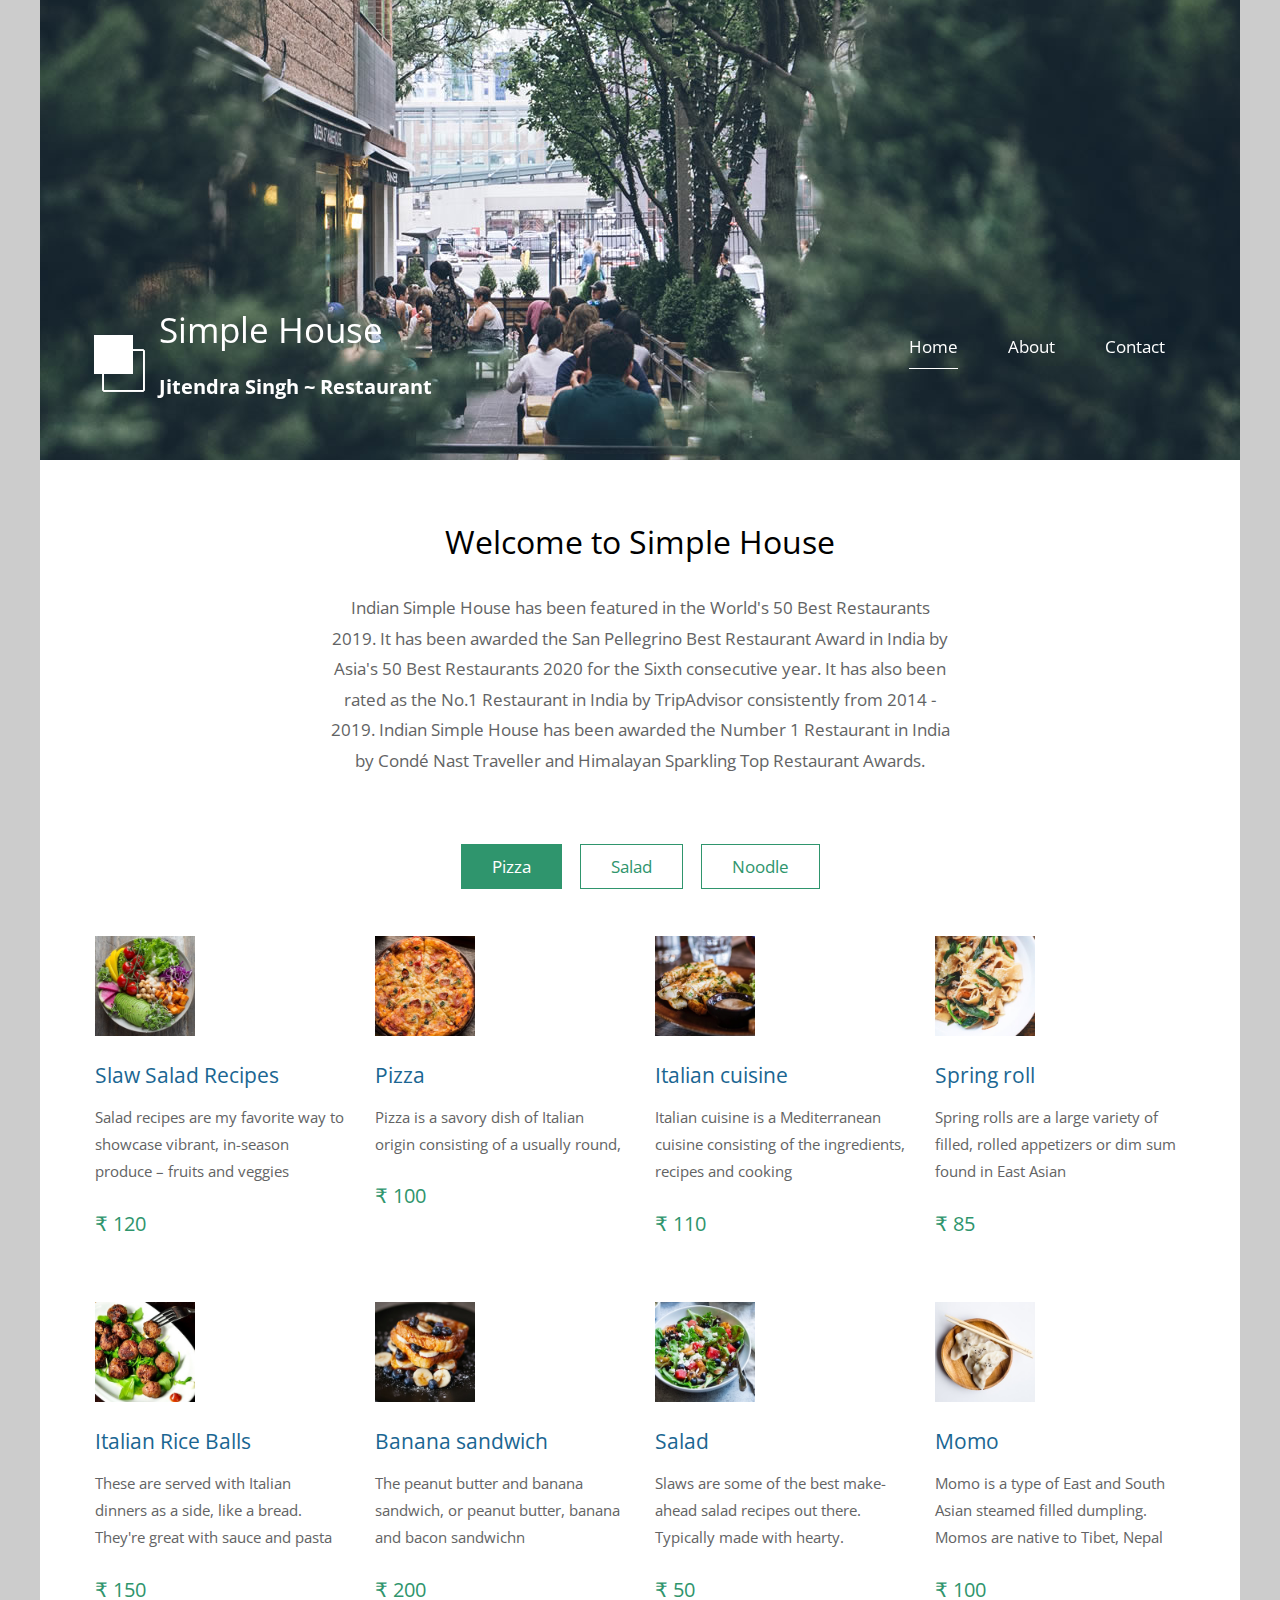
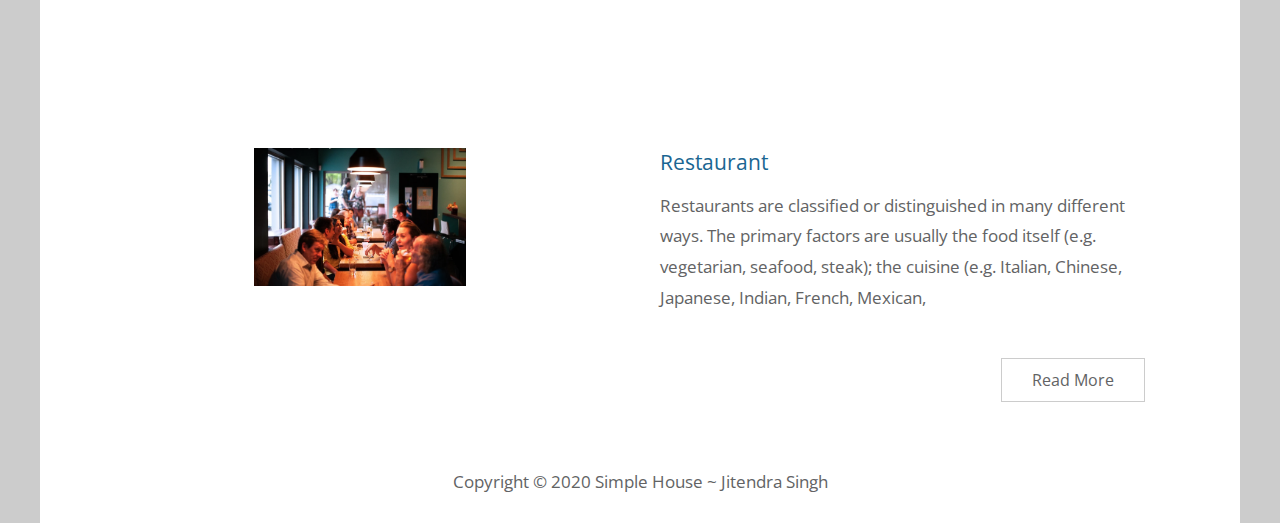
<file: index.html>
<!DOCTYPE html>
<html>

	<head>
		<meta charset="UTF-8" />
		<meta name="viewport" content="width=device-width, initial-scale=1.0" />
		<meta http-equiv="X-UA-Compatible" content="ie=edge" />
		<title>Simple House</title>
		<link href="https://fonts.googleapis.com/css?family=Open+Sans:400"
			rel="stylesheet" />
		<link href="css/style.css" rel="stylesheet" />
	</head>
	<body>

		<div class="container">
			<!-- Top box -->
			<!-- Logo & Site Name -->
			<div class="placeholder">
				<div class="parallax-window" data-parallax="scroll"
					data-image-src="img/simple-house-01.jpg">
					<div class="tm-header">
						<div class="row tm-header-inner">
							<div class="col-md-6 col-12">
								<img src="img/simple-house-logo.png" alt="Logo" class="tm-site-logo" />
								<div class="tm-site-text-box">
									<h1 class="tm-site-title">Simple House</h1>
									<h6 class="tm-site-description"> <h3>Jitendra Singh ~ Restaurant</h3></h6>
								</div>
							</div>
							<nav class="col-md-6 col-12 tm-nav">
								<ul class="tm-nav-ul">
									<li class="tm-nav-li"><a href="index.html" class="tm-nav-link active">Home</a></li>
									<li class="tm-nav-li"><a href="about.html" class="tm-nav-link">About</a></li>
									<li class="tm-nav-li"><a href="contact.html" class="tm-nav-link">Contact</a></li>
								</ul>
							</nav>
						</div>
					</div>
				</div>
			</div>

			<main>
				<header class="row tm-welcome-section">
					<h2 class="col-12 text-center tm-section-title">Welcome to Simple House</h2>
					<p class="col-12 text-center">Indian Simple House has been featured in the
						World's 50 Best Restaurants 2019. It has been awarded the San Pellegrino
						Best Restaurant Award in India by Asia's 50 Best Restaurants 2020 for the
						Sixth consecutive year. It has also been rated as the No.1 Restaurant in
						India by TripAdvisor consistently from 2014 - 2019. Indian Simple House
						has been
						awarded the Number 1 Restaurant in India by Cond&eacute; Nast Traveller
						and Himalayan Sparkling Top Restaurant Awards.</p>
				</header>

				<div class="tm-paging-links">
					<nav>
						<ul>
							<li class="tm-paging-item"><a href="#" class="tm-paging-link active">Pizza</a></li>
							<li class="tm-paging-item"><a href="#" class="tm-paging-link">Salad</a></li>
							<li class="tm-paging-item"><a href="#" class="tm-paging-link">Noodle</a></li>
						</ul>
					</nav>
				</div>

				<!-- Gallery -->
				<div class="row tm-gallery">
					<!-- gallery page 1 -->
					<div id="tm-gallery-page-pizza" class="tm-gallery-page">
						<article class="col-lg-3 col-md-4 col-sm-6 col-12 tm-gallery-item">
							<figure>
								<img src="img/gallery/01.jpg" alt="Image" class="img-fluid
									tm-gallery-img" />
								<figcaption>
									<h4 class="tm-gallery-title">Slaw Salad Recipes</h4>
									<p class="tm-gallery-description">Salad recipes are my favorite way to
										showcase vibrant, in-season produce – fruits and veggies</p>
									<p class="tm-gallery-price">₹ 120</p>
								</figcaption>
							</figure>
						</article>
						<article class="col-lg-3 col-md-4 col-sm-6 col-12 tm-gallery-item">
							<figure>
								<img src="img/gallery/02.jpg" alt="Image" class="img-fluid
									tm-gallery-img" />
								<figcaption>
									<h4 class="tm-gallery-title">Pizza</h4>
									<p class="tm-gallery-description">Pizza is a savory dish of Italian
										origin consisting of a usually round,</p>
									<p class="tm-gallery-price">₹ 100</p>
								</figcaption>
							</figure>
						</article>
						<article class="col-lg-3 col-md-4 col-sm-6 col-12 tm-gallery-item">
							<figure>
								<img src="img/gallery/03.jpg" alt="Image" class="img-fluid
									tm-gallery-img" />
								<figcaption>
									<h4 class="tm-gallery-title">Italian cuisine</h4>
									<p class="tm-gallery-description">Italian cuisine is a Mediterranean
										cuisine consisting of the ingredients, recipes and cooking</p>
									<p class="tm-gallery-price">₹ 110</p>
								</figcaption>
							</figure>
						</article>
						<article class="col-lg-3 col-md-4 col-sm-6 col-12 tm-gallery-item">
							<figure>
								<img src="img/gallery/04.jpg" alt="Image" class="img-fluid
									tm-gallery-img" />
								<figcaption>
									<h4 class="tm-gallery-title">Spring roll</h4>
									<p class="tm-gallery-description">Spring rolls are a large variety of
										filled, rolled appetizers or dim sum found in East Asian</p>
									<p class="tm-gallery-price">₹ 85</p>
								</figcaption>
							</figure>
						</article>
						<article class="col-lg-3 col-md-4 col-sm-6 col-12 tm-gallery-item">
							<figure>
								<img src="img/gallery/05.jpg" alt="Image" class="img-fluid
									tm-gallery-img" />
								<figcaption>
									<h4 class="tm-gallery-title">Italian Rice Balls</h4>
									<p class="tm-gallery-description">These are served with Italian dinners
										as a side, like a bread. They're great with sauce and pasta</p>
									<p class="tm-gallery-price">₹ 150</p>
								</figcaption>
							</figure>
						</article>
						<article class="col-lg-3 col-md-4 col-sm-6 col-12 tm-gallery-item">
							<figure>
								<img src="img/gallery/06.jpg" alt="Image" class="img-fluid
									tm-gallery-img" />
								<figcaption>
									<h4 class="tm-gallery-title">Banana sandwich</h4>
									<p class="tm-gallery-description">The peanut butter and banana
										sandwich, or peanut butter, banana and bacon sandwichn</p>
									<p class="tm-gallery-price">₹ 200</p>
								</figcaption>
							</figure>
						</article>
						<article class="col-lg-3 col-md-4 col-sm-6 col-12 tm-gallery-item">
							<figure>
								<img src="img/gallery/07.jpg" alt="Image" class="img-fluid
									tm-gallery-img" />
								<figcaption>
									<h4 class="tm-gallery-title">Salad</h4>
									<p class="tm-gallery-description">Slaws are some of the best make-ahead
										salad recipes out there. Typically made with hearty.</p>
									<p class="tm-gallery-price">₹ 50</p>
								</figcaption>
							</figure>
						</article>
						<article class="col-lg-3 col-md-4 col-sm-6 col-12 tm-gallery-item">
							<figure>
								<img src="img/gallery/08.jpg" alt="Image" class="img-fluid
									tm-gallery-img" />
								<figcaption>
									<h4 class="tm-gallery-title">Momo</h4>
									<p class="tm-gallery-description">Momo is a type of East and South
										Asian steamed filled dumpling. Momos are native to Tibet, Nepal</p>
									<p class="tm-gallery-price">₹ 100</p>
								</figcaption>
							</figure>
						</article>
					</div> <!-- gallery page 1 -->

					<!-- gallery page 2 -->
					<div id="tm-gallery-page-salad" class="tm-gallery-page hidden">
						<article class="col-lg-3 col-md-4 col-sm-6 col-12 tm-gallery-item">
							<figure>
								<img src="img/gallery/04.jpg" alt="Image" class="img-fluid
									tm-gallery-img" />
								<figcaption>
									<h4 class="tm-gallery-title">Salad Menu One</h4>
									<p class="tm-gallery-description">Chickpea salad with tomatoes,
										cucumber and avocado is literally the easiest salad</p>
									<p class="tm-gallery-price">₹ 140</p>
								</figcaption>
							</figure>
						</article>
						<article class="col-lg-3 col-md-4 col-sm-6 col-12 tm-gallery-item">
							<figure>
								<img src="img/gallery/03.jpg" alt="Image" class="img-fluid
									tm-gallery-img" />
								<figcaption>
									<h4 class="tm-gallery-title">Second Title Salad</h4>
									<p class="tm-gallery-description"> you can throw together in 15
										minutes. And just to make sure you heard me</p>
									<p class="tm-gallery-price">₹ 50</p>
								</figcaption>
							</figure>
						</article>
						<article class="col-lg-3 col-md-4 col-sm-6 col-12 tm-gallery-item">
							<figure>
								<img src="img/gallery/05.jpg" alt="Image" class="img-fluid
									tm-gallery-img" />
								<figcaption>
									<h4 class="tm-gallery-title">Third Salad Item</h4>
									<p class="tm-gallery-description">It’s salad time! The days of the
										boring salad are over. Salads can be some of the best ways to eat</p>
									<p class="tm-gallery-price">₹ 30</p>
								</figcaption>
							</figure>
						</article>
						<article class="col-lg-3 col-md-4 col-sm-6 col-12 tm-gallery-item">
							<figure>
								<img src="img/gallery/01.jpg" alt="Image" class="img-fluid
									tm-gallery-img" />
								<figcaption>
									<h4 class="tm-gallery-title">Superior Salad</h4>
									<p class="tm-gallery-description">Shahi paneer is a preparation of
										paneer, native to the Indian subcontinent, consisting of a thick</p>
									<p class="tm-gallery-price">₹ 60</p>
								</figcaption>
							</figure>
						</article>
						<article class="col-lg-3 col-md-4 col-sm-6 col-12 tm-gallery-item">
							<figure>
								<img src="img/gallery/08.jpg" alt="Image" class="img-fluid
									tm-gallery-img" />
								<figcaption>
									<h4 class="tm-gallery-title">Momos</h4>
									<p class="tm-gallery-description">Momos, also known as matar paneer,is
										a vegetarian North</p>
									<p class="tm-gallery-price">₹ 120</p>
								</figcaption>
							</figure>
						</article>
						<article class="col-lg-3 col-md-4 col-sm-6 col-12 tm-gallery-item">
							<figure>
								<img src="img/gallery/07.jpg" alt="Image" class="img-fluid
									tm-gallery-img" />
								<figcaption>
									<h4 class="tm-gallery-title">Gobi Manchurian</h4>
									<p class="tm-gallery-description">
										Gobi Manchurian is an Indian Chinese fried cauliflower dish.</p>
									<p class="tm-gallery-price">₹ 75</p>
								</figcaption>
							</figure>
						</article>
					</div> <!-- gallery page 2 -->

					<!-- gallery page 3 -->
					<div id="tm-gallery-page-noodle" class="tm-gallery-page hidden">
						<article class="col-lg-3 col-md-4 col-sm-6 col-12 tm-gallery-item">
							<figure>
								<img src="img/gallery/08.jpg" alt="Image" class="img-fluid
									tm-gallery-img" />
								<figcaption>
									<h4 class="tm-gallery-title">Noodle One</h4>
									<p class="tm-gallery-description">Chaumine is an international brand of
										seasonings, instant soups, and noodles that originated in Switzerland
										in late 19th century</p>
									<p class="tm-gallery-price">₹ 80</p>
								</figcaption>
							</figure>
						</article>
						<article class="col-lg-3 col-md-4 col-sm-6 col-12 tm-gallery-item">
							<figure>
								<img src="img/gallery/07.jpg" alt="Image" class="img-fluid
									tm-gallery-img" />
								<figcaption>
									<h4 class="tm-gallery-title">Noodle Second</h4>
									<p class="tm-gallery-description">Maggi is an international brand of
										seasonings, instant soups, and noodles that originated in Switzerland
										in late 19th century</p>
									<p class="tm-gallery-price">₹ 75</p>
								</figcaption>
							</figure>
						</article>
						<article class="col-lg-3 col-md-4 col-sm-6 col-12 tm-gallery-item">
							<figure>
								<img src="img/gallery/06.jpg" alt="Image" class="img-fluid
									tm-gallery-img" />
								<figcaption>
									<h4 class="tm-gallery-title">Third Soft Noodle</h4>
									<p class="tm-gallery-description">Pasta is an international brand of
										seasonings, instant soups, and noodles that originated in Switzerland
										in late 19th century</p>
									<p class="tm-gallery-price">₹ 120</p>
								</figcaption>
							</figure>
						</article>
						<article class="col-lg-3 col-md-4 col-sm-6 col-12 tm-gallery-item">
							<figure>
								<img src="img/gallery/05.jpg" alt="Image" class="img-fluid
									tm-gallery-img" />
								<figcaption>
									<h4 class="tm-gallery-title">Aliquam sagittis</h4>
									<p class="tm-gallery-description">Chickpea salad with tomatoes,
										cucumber and avocado is literally the easiest salad.</p>
									<p class="tm-gallery-price">₹ 100</p>
								</figcaption>
							</figure>
						</article>
						<article class="col-lg-3 col-md-4 col-sm-6 col-12 tm-gallery-item">
							<figure>
								<img src="img/gallery/04.jpg" alt="Image" class="img-fluid
									tm-gallery-img" />
								<figcaption>
									<h4 class="tm-gallery-title">Maecenas eget justo</h4>
									<p class="tm-gallery-description">Gobi Manchurian is an Indian Chinese
										fried cauliflower dish.</p>
									<p class="tm-gallery-price">₹ 150</p>
								</figcaption>
							</figure>
						</article>
						<article class="col-lg-3 col-md-4 col-sm-6 col-12 tm-gallery-item">
							<figure>
								<img src="img/gallery/03.jpg" alt="Image" class="img-fluid
									tm-gallery-img" />
								<figcaption>
									<h4 class="tm-gallery-title">Quisque et felis eros</h4>
									<p class="tm-gallery-description">Slaws are some of the best make-ahead
										salad recipes out there.</p>
									<p class="tm-gallery-price">₹ 120</p>
								</figcaption>
							</figure>
						</article>

					</div> <!-- gallery page 3 -->
				</div>
				<div class="tm-section tm-container-inner">
					<div class="row">
						<div class="col-md-6">
							<figure class="tm-description-figure">
								<img src="img/about-11.jpg" alt="Image" class="img-fluid" />
							</figure>
						</div>
						<div class="col-md-6">
							<div class="tm-description-box">
								<h4 class="tm-gallery-title">Restaurant</h4>
								<p class="tm-mb-45">Restaurants are classified or distinguished in many
									different ways. The primary factors are usually the food itself (e.g.
									vegetarian, seafood, steak); the cuisine (e.g. Italian, Chinese,
									Japanese, Indian, French, Mexican,</p>
								<a href="about.html" class="tm-btn tm-btn-default tm-right">Read More</a>
							</div>
						</div>
					</div>
				</div>
			</main>

			<footer class="tm-footer text-center">
				<p>Copyright &copy; 2020 Simple House ~ Jitendra Singh
				</footer>
			</div>
			<script src="js/jquery.min.js"></script>
			<script src="js/parallax.min.js"></script>
			<script>
		$(document).ready(function(){
			// Handle click on paging links
			$('.tm-paging-link').click(function(e){
				e.preventDefault();
				
				var page = $(this).text().toLowerCase();
				$('.tm-gallery-page').addClass('hidden');
				$('#tm-gallery-page-' + page).removeClass('hidden');
				$('.tm-paging-link').removeClass('active');
				$(this).addClass("active");
			});
		});
	</script>
		</body>
	</html>
</file>
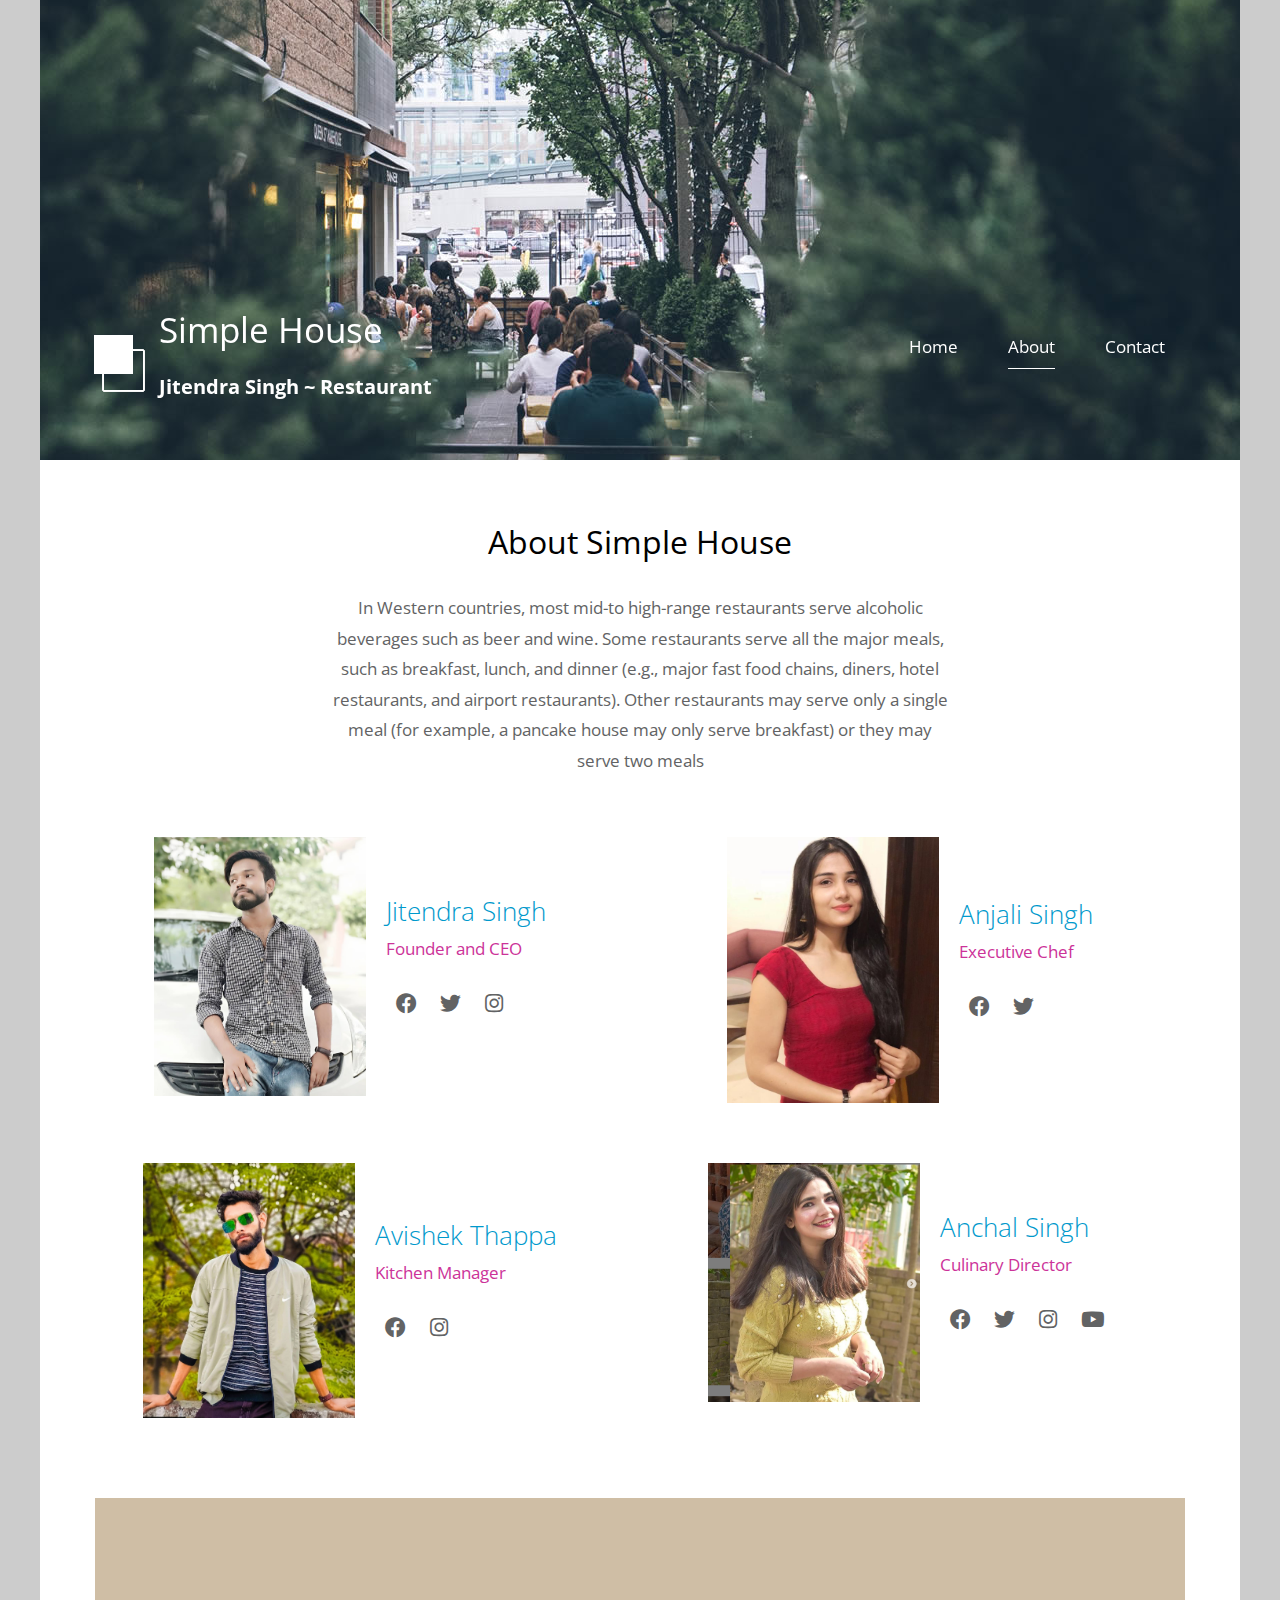
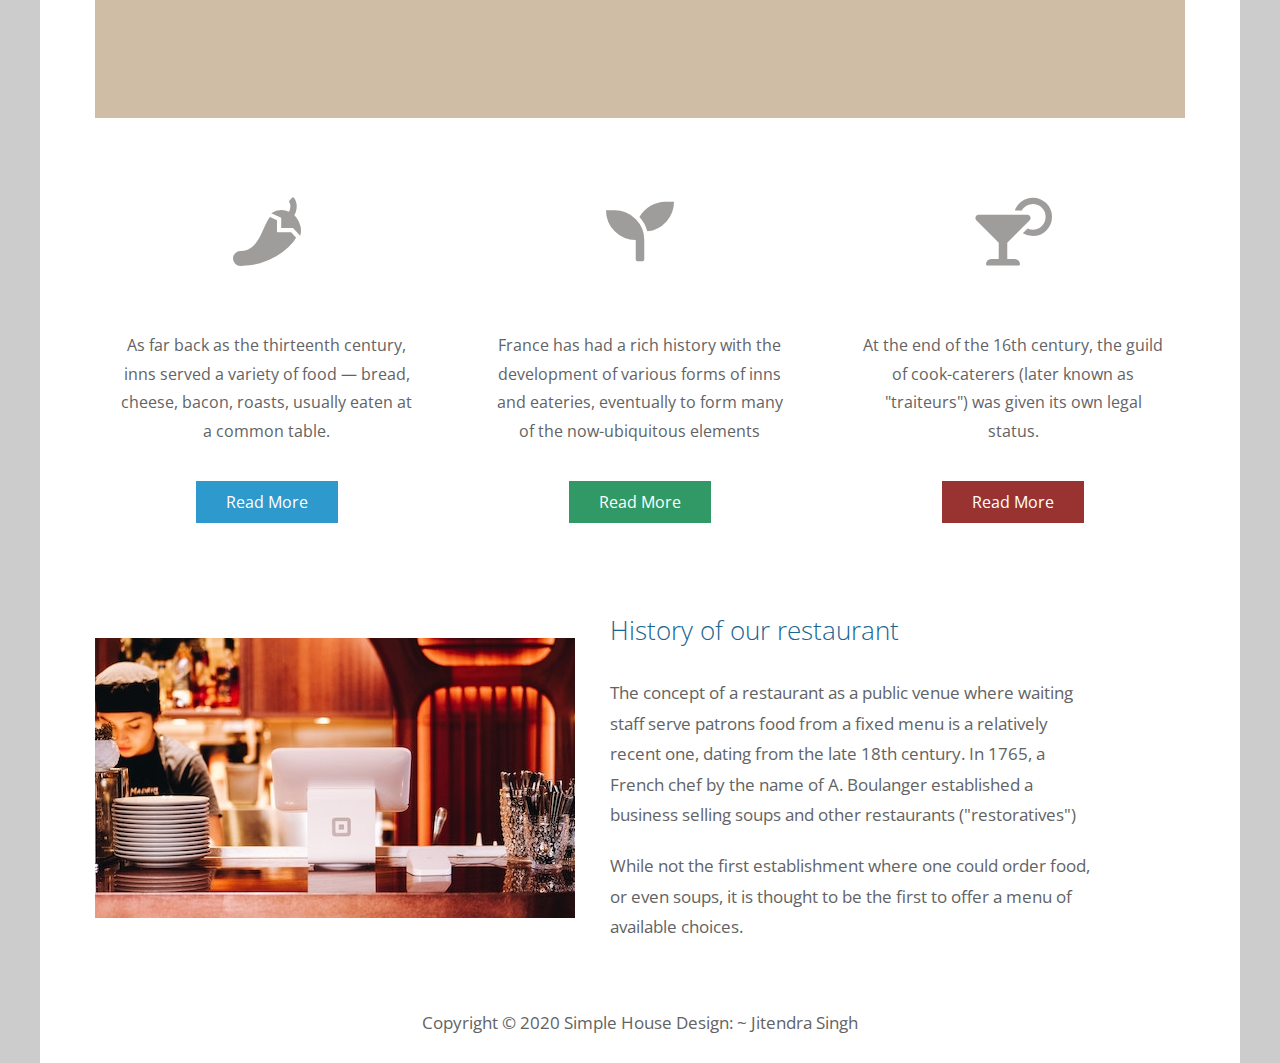
<file: about.html>
<!DOCTYPE html>
<html>

	<head>
		<meta charset="UTF-8" />
		<meta name="viewport" content="width=device-width, initial-scale=1.0" />
		<meta http-equiv="X-UA-Compatible" content="ie=edge" />
		<title>Simple House - About Page</title>
		<link href="https://fonts.googleapis.com/css?family=Open+Sans:300,400"
			rel="stylesheet" />
		<link href="css/all.min.css" rel="stylesheet" />
		<link href="css/style.css" rel="stylesheet" />
	</head>
	<body>

		<div class="container">
			<!-- Top box -->
			<!-- Logo & Site Name -->
			<div class="placeholder">
				<div class="parallax-window" data-parallax="scroll"
					data-image-src="img/simple-house-01.jpg">
					<div class="tm-header">
						<div class="row tm-header-inner">
							<div class="col-md-6 col-12">
								<img src="img/simple-house-logo.png" alt="Logo" class="tm-site-logo" />
								<div class="tm-site-text-box">
									<h1 class="tm-site-title">Simple House</h1>
									<h6 class="tm-site-description"> <h3>Jitendra Singh ~ Restaurant</h3></h6>
								</div>
							</div>
							<nav class="col-md-6 col-12 tm-nav">
								<ul class="tm-nav-ul">
									<li class="tm-nav-li"><a href="index.html" class="tm-nav-link">Home</a></li>
									<li class="tm-nav-li"><a href="about.html" class="tm-nav-link active">About</a></li>
									<li class="tm-nav-li"><a href="contact.html" class="tm-nav-link">Contact</a></li>
								</ul>
							</nav>
						</div>
					</div>
				</div>
			</div>

			<main>
				<header class="row tm-welcome-section">
					<h2 class="col-12 text-center tm-section-title">About Simple House</h2>
					<p class="col-12 text-center">In Western countries, most mid-to high-range
						restaurants serve alcoholic beverages such as beer and wine. Some
						restaurants serve all the major meals, such as breakfast, lunch, and
						dinner (e.g., major fast food chains, diners, hotel restaurants, and
						airport restaurants). Other restaurants may serve only a single meal (for
						example, a pancake house may only serve breakfast) or they may serve two
						meals</p>
				</header>

				<div class="tm-container-inner tm-persons">
					<div class="row">
						<article class="col-lg-6">
							<figure class="tm-person">
								<img src="img/about-07.jpg" alt="Image" class="img-fluid tm-person-img"
									/>
								<figcaption class="tm-person-description">
									<h4 class="tm-person-name">Jitendra Singh</h4>
									<p class="tm-person-title">Founder and CEO</p>
									<div>
										<a href="https://fb.com" class="tm-social-link"><i class="fab
												fa-facebook tm-social-icon"></i></a>
										<a href="https://twitter.com" class="tm-social-link"><i class="fab
												fa-twitter tm-social-icon"></i></a>
										<a href="https://instagram.com" class="tm-social-link"><i class="fab
												fa-instagram tm-social-icon"></i></a>
									</div>
								</figcaption>
							</figure>
						</article>
						<article class="col-lg-6">
							<figure class="tm-person">
								<img src="img/about-09.jpg" alt="Image" class="img-fluid tm-person-img"
									/>
								<figcaption class="tm-person-description">
									<h4 class="tm-person-name">Anjali Singh</h4>
									<p class="tm-person-title">Executive Chef</p>
									<div>
										<a href="https://fb.com" class="tm-social-link"><i class="fab
												fa-facebook tm-social-icon"></i></a>
										<a href="https://twitter.com" class="tm-social-link"><i class="fab
												fa-twitter tm-social-icon"></i></a>
									</div>
								</figcaption>
							</figure>
						</article>
						<article class="col-lg-6">
							<figure class="tm-person">
								<img src="img/about-08.jpg" alt="Image" class="img-fluid tm-person-img"
									/>
								<figcaption class="tm-person-description">
									<h4 class="tm-person-name">Avishek Thappa</h4>
									<p class="tm-person-title">Kitchen Manager</p>
									<div>
										<a href="https://fb.com" class="tm-social-link"><i class="fab
												fa-facebook tm-social-icon"></i></a>
										<a href="https://instagram.com" class="tm-social-link"><i class="fab
												fa-instagram tm-social-icon"></i></a>
									</div>
								</figcaption>
							</figure>
						</article>
						<article class="col-lg-6">
							<figure class="tm-person">
								<img src="img/about-10.jpg" alt="Image" class="img-fluid tm-person-img"
									/>
								<figcaption class="tm-person-description">
									<h4 class="tm-person-name">Anchal Singh</h4>
									<p class="tm-person-title">Culinary Director</p>
									<div>
										<a href="https://fb.com" class="tm-social-link"><i class="fab
												fa-facebook tm-social-icon"></i></a>
										<a href="https://twitter.com" class="tm-social-link"><i class="fab
												fa-twitter tm-social-icon"></i></a>
										<a href="https://instagram.com" class="tm-social-link"><i class="fab
												fa-instagram tm-social-icon"></i></a>
										<a href="https://youtube.com" class="tm-social-link"><i class="fab
												fa-youtube tm-social-icon"></i></a>
									</div>
								</figcaption>
							</figure>
						</article>
					</div>
				</div>
				<div class="tm-container-inner tm-featured-image">
					<div class="row">
						<div class="col-12">
							<div class="placeholder-2">
								<div class="parallax-window-2" data-parallax="scroll"
									data-image-src="img/about-05.jpg"></div>
							</div>
						</div>
					</div>
				</div>
				<div class="tm-container-inner tm-features">
					<div class="row">
						<div class="col-lg-4">
							<div class="tm-feature">
								<i class="fas fa-4x fa-pepper-hot tm-feature-icon"></i>
								<p class="tm-feature-description">As far back as the thirteenth century,
									inns served a variety of food — bread, cheese, bacon, roasts, usually
									eaten at a common table.</p>
								<a href="index.html" class="tm-btn tm-btn-primary">Read More</a>
							</div>
						</div>
						<div class="col-lg-4">
							<div class="tm-feature">
								<i class="fas fa-4x fa-seedling tm-feature-icon"></i>
								<p class="tm-feature-description">France has had a rich history with the
									development of various forms of inns and eateries, eventually to form
									many of the now-ubiquitous elements</p>
								<a href="index.html" class="tm-btn tm-btn-success">Read More</a>
							</div>
						</div>
						<div class="col-lg-4">
							<div class="tm-feature">
								<i class="fas fa-4x fa-cocktail tm-feature-icon"></i>
								<p class="tm-feature-description">At the end of the 16th century, the
									guild of cook-caterers (later known as "traiteurs") was given its own
									legal status.</p>
								<a href="index.html" class="tm-btn tm-btn-danger">Read More</a>
							</div>
						</div>
					</div>
				</div>
				<div class="tm-container-inner tm-history">
					<div class="row">
						<div class="col-12">
							<div class="tm-history-inner">
								<img src="img/about-06.jpg" alt="Image" class="img-fluid tm-history-img"
									/>
								<div class="tm-history-text">
									<h4 class="tm-history-title">History of our restaurant</h4>
									<p class="tm-mb-p">The concept of a restaurant as a public venue where
										waiting staff serve patrons food from a fixed menu is a relatively
										recent one, dating from the late 18th century. In 1765, a French
										chef by the name of A. Boulanger established a business selling soups
										and other restaurants ("restoratives")</p>
									<p>While not the first establishment where one could order food, or
										even soups, it is thought
										to be the first to offer a menu of available choices.</p>
								</div>
							</div>
						</div>
					</div>
				</div>
			</main>

			<footer class="tm-footer text-center">
				<p>Copyright &copy; 2020 Simple House
					Design: <a rel="nofollow" href="https://templatemo.com"> ~ Jitendra Singh</a></p>
			</footer>
		</div>
		<script src="js/jquery.min.js"></script>
		<script src="js/parallax.min.js"></script>
	</body>
</html>
</file>
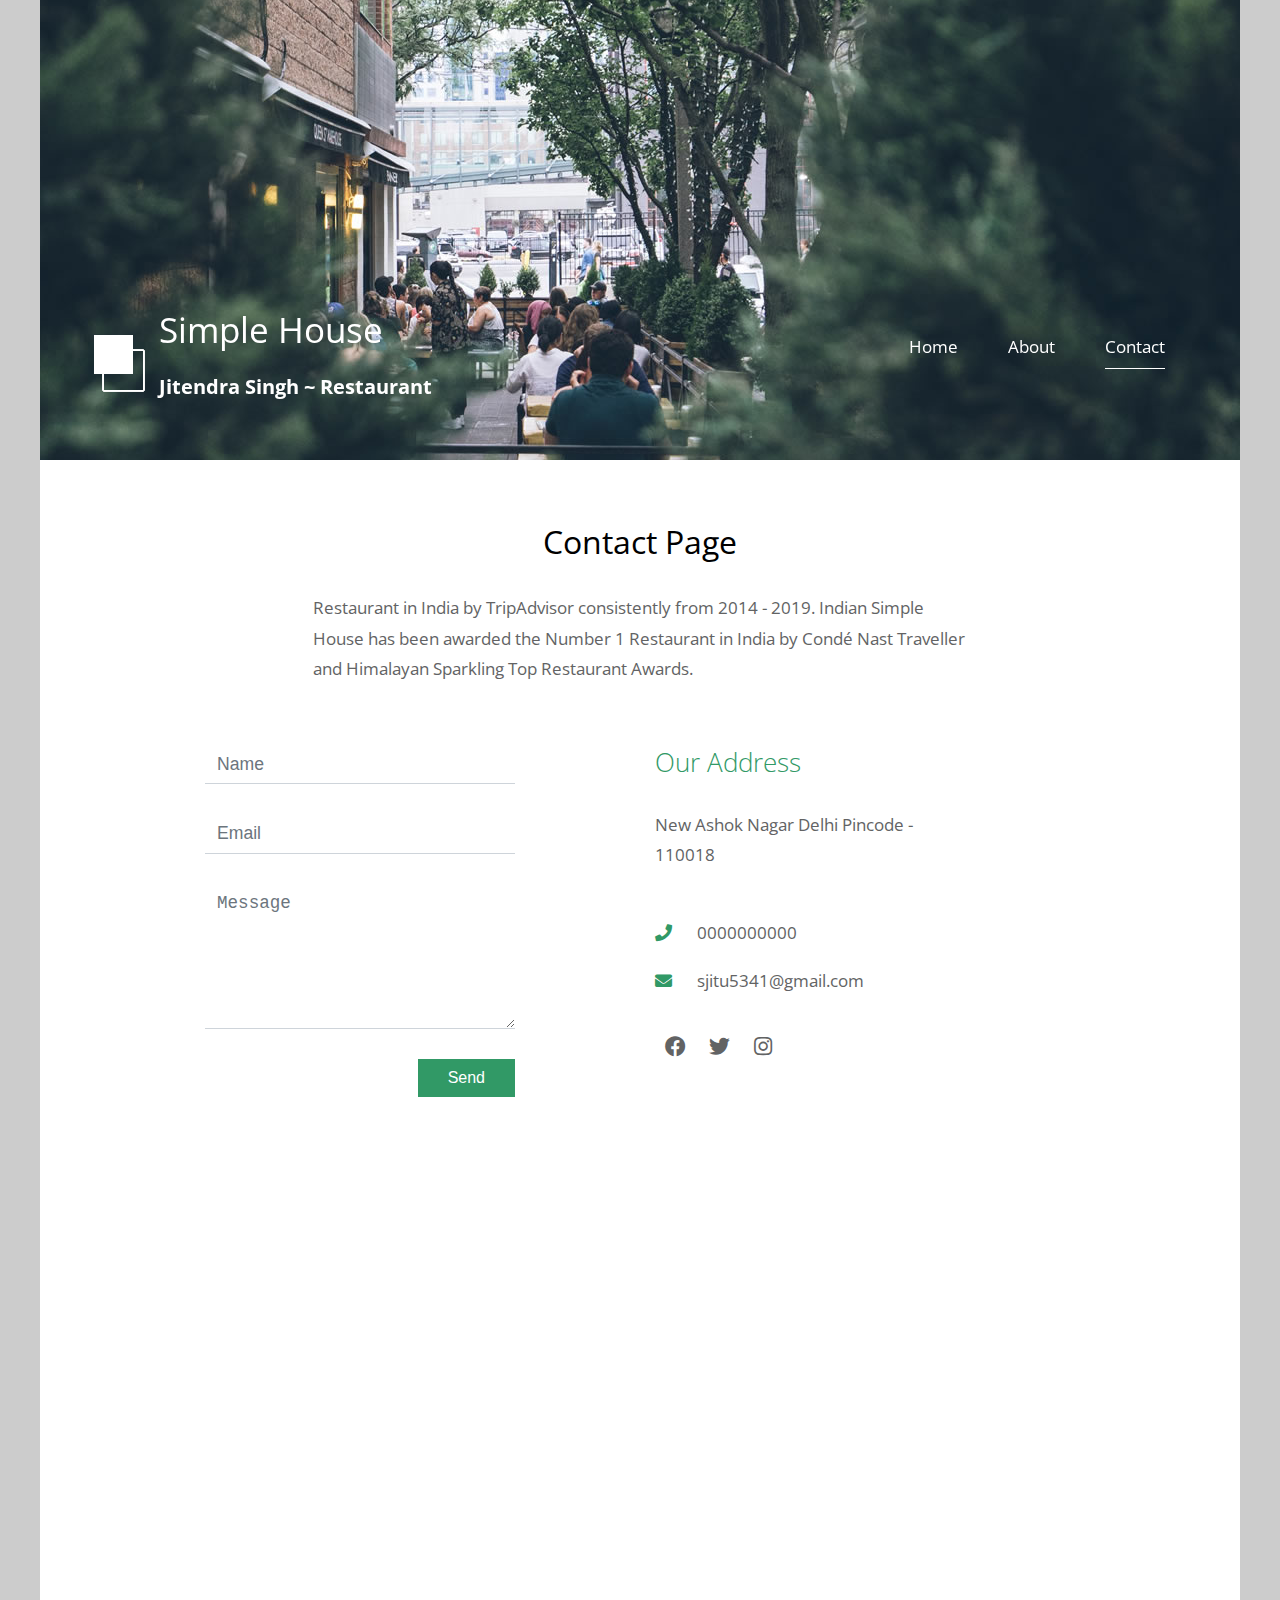
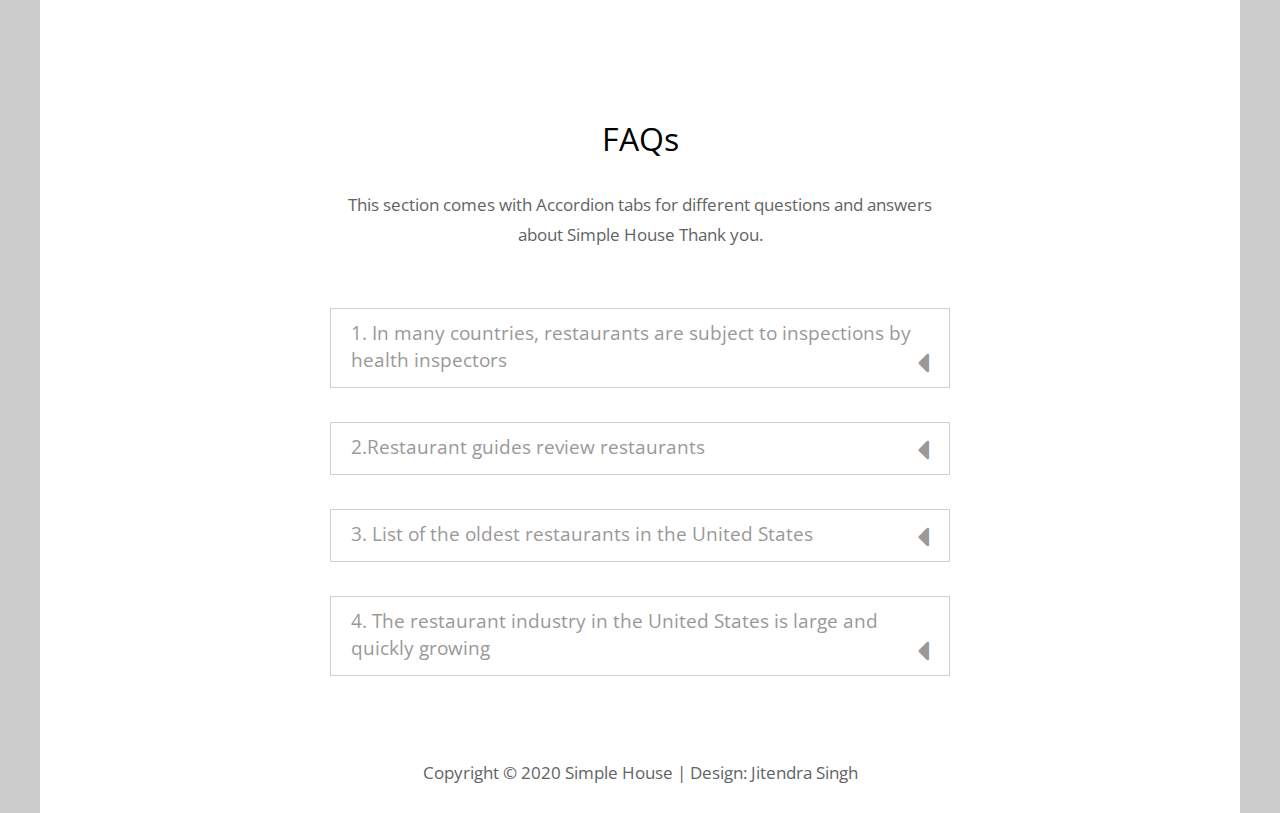
<file: contact.html>
<!DOCTYPE html>
<html>

	<head>
		<meta charset="UTF-8" />
		<meta name="viewport" content="width=device-width, initial-scale=1.0" />
		<meta http-equiv="X-UA-Compatible" content="ie=edge" />
		<title>Simple House - Contact Page</title>
		<link href="https://fonts.googleapis.com/css?family=Open+Sans:300,400"
			rel="stylesheet" />
		<link href="css/all.min.css" rel="stylesheet" />
		<link href="css/style.css" rel="stylesheet" />
	</head>

	<body>

		<div class="container">
			<!-- Top box -->
			<!-- Logo & Site Name -->
			<div class="placeholder">
				<div class="parallax-window" data-parallax="scroll"
					data-image-src="img/simple-house-01.jpg">
					<div class="tm-header">
						<div class="row tm-header-inner">
							<div class="col-md-6 col-12">
								<img src="img/simple-house-logo.png" alt="Logo" class="tm-site-logo" />
								<div class="tm-site-text-box">
									<h1 class="tm-site-title">Simple House</h1>
									<h6 class="tm-site-description"> <h3>Jitendra Singh ~ Restaurant</h3></h6>
								</div>
							</div>
							<nav class="col-md-6 col-12 tm-nav">
								<ul class="tm-nav-ul">
									<li class="tm-nav-li"><a href="index.html" class="tm-nav-link">Home</a></li>
									<li class="tm-nav-li"><a href="about.html" class="tm-nav-link">About</a></li>
									<li class="tm-nav-li"><a href="contact.html" class="tm-nav-link
											active">Contact</a></li>
								</ul>
							</nav>
						</div>
					</div>
				</div>
			</div>

			<main>
				<header class="row tm-welcome-section">
					<h2 class="col-12 text-center tm-section-title">Contact Page</h2>
					<p> Restaurant in India by TripAdvisor consistently from 2014 - 2019.
						Indian Simple House has been awarded the Number 1 Restaurant in India by
						Condé Nast Traveller and Himalayan Sparkling Top Restaurant Awards.</p>
				</header>

				<div class="tm-container-inner-2 tm-contact-section">
					<div class="row">
						<div class="col-md-6">
							<form action="" method="POST" class="tm-contact-form">
								<div class="form-group">
									<input type="text" name="name" class="form-control" placeholder="Name"
										required="" />
								</div>

								<div class="form-group">
									<input type="email" name="email" class="form-control"
										placeholder="Email" required="" />
								</div>

								<div class="form-group">
									<textarea rows="5" name="message" class="form-control"
										placeholder="Message" required=""></textarea>
								</div>

								<div class="form-group tm-d-flex">
									<button type="submit" class="tm-btn tm-btn-success tm-btn-right">
										Send
									</button>
								</div>
							</form>
						</div>
						<div class="col-md-6">
							<div class="tm-address-box">
								<h4 class="tm-info-title tm-text-success">Our Address</h4>
								<address>
									New Ashok Nagar Delhi Pincode - 110018
								</address>
								<a href="tel:080-090-0110" class="tm-contact-link">
									<i class="fas fa-phone tm-contact-icon"></i>0000000000
								</a>
								<a href="mailto:info@company.co" class="tm-contact-link">
									<i class="fas fa-envelope tm-contact-icon"></i>sjitu5341@gmail.com
								</a>
								<div class="tm-contact-social">
									<a href="https://fb.com/templatemo" class="tm-social-link"><i
											class="fab fa-facebook tm-social-icon"></i></a>
									<a href="#" class="tm-social-link"><i class="fab fa-twitter
											tm-social-icon"></i></a>
									<a href="#" class="tm-social-link"><i class="fab fa-instagram
											tm-social-icon"></i></a>
								</div>
							</div>
						</div>
					</div>
				</div>

				<!-- How to change your own map point
	1. Go to Google Maps
	2. Click on your location point
	3. Click "Share" and choose "Embed map" tab
	4. Copy only URL and paste it within the src="" field below
-->
				<div class="tm-container-inner-2 tm-map-section">
					<div class="row">
						<div class="col-12">
							<div class="tm-map">
								<iframe
									src="https://www.google.com/maps/embed?pb=!1m18!1m12!1m3!1d14012.94124958268!2d77.29727332421426!3d28.592716718933957!
									2m3!1f0!2f0!3f0!3m2!1i1024!2i768!4f13.1!3m3!1m2!1s0x390ce48b866af1ef%3A0x58913d62225c2c0!2sNew%20Ashok%20Nagar%2C%2
									0New%20Delhi!5e0!3m2!1sen!2sin!4v1614746503173!5m2!1sen!2sin"
									frameborder="0" style="border:0;" allowfullscreen=""></iframe>
							</div>
						</div>
					</div>
				</div>
				<div class="tm-container-inner-2 tm-info-section">
					<div class="row">
						<!-- FAQ -->
						<div class="col-12 tm-faq">
							<h2 class="text-center tm-section-title">FAQs</h2>
							<p class="text-center">This section comes with Accordion tabs for
								different questions and answers about Simple House Thank you.</p>
							<div class="tm-accordion">
								<button class="accordion">1. In many countries, restaurants are subject
									to inspections by health inspectors</button>
								<div class="panel">
									<p>Food service regulations have historically been built around hygiene
										and protection of the consumer's health However, restaurant workers
										face many health hazards such as long hours, low wages</p>
								</div>

								<button class="accordion">2.Restaurant guides review restaurants</button>
								<div class="panel">
									<p>Restaurant guides review restaurants, often ranking them or
										providing information to guide consumers (type of food, handicap
										accessibility, facilities, etc.). One of the most famous contemporary
										guides is the Michelin series</p>
								</div>

								<button class="accordion">3. List of the oldest restaurants in the
									United States</button>
								<div class="panel">
									<p>France has had a rich history with the development of various forms
										of inns and eateries, eventually to form many of the now-ubiquitous
										elements of the modern restaurant..</p>
								</div>

								<button class="accordion">4. The restaurant industry in the United
									States is large and quickly growing </button>
								<div class="panel">
									<p> Their popularity was linked to the lack of kitchens in many
										dwellings and the ease with which people could purchase prepared
										foods. Furthermore, eating out was considered an important aspect of
										socializing.</p>
								</div>
							</div>
						</div>
					</div>
				</div>
			</main>

			<footer class="tm-footer text-center">
				<p>Copyright &copy; 2020 Simple House

					| Design: <a rel="nofollow" href="https://templatemo.com">Jitendra Singh</a></p>
			</footer>
		</div>
		<script src="js/jquery.min.js"></script>
		<script src="js/parallax.min.js"></script>
		<script>
		$(document).ready(function(){
			var acc = document.getElementsByClassName("accordion");
			var i;
			
			for (i = 0; i < acc.length; i++) {
			  acc[i].addEventListener("click", function() {
			    this.classList.toggle("active");
			    var panel = this.nextElementSibling;
			    if (panel.style.maxHeight) {
			      panel.style.maxHeight = null;
			    } else {
			      panel.style.maxHeight = panel.scrollHeight + "px";
			    }
			  });
			}	
		});
	</script>
	</body>
</html>
</file>
<file: css/style.css>
ul, nav, body, h1, h2, h4, h6, p, figure {
  margin: 0;
  padding: 0;
}

a, button { transition: all 0.3s ease; }

/* Bootstrap grid system  */

html {
  box-sizing: border-box;
  -ms-overflow-style: scrollbar;
}

*,
*::before,
*::after {
  box-sizing: inherit;
}

.container {
  width: 100%;
  max-width: 1200px;
  margin-right: auto;
  margin-left: auto;
}

.tm-container-inner,
.tm-container-inner-2 {
  padding-left: 15px;
  padding-right: 15px;
}

.row {
  display: -ms-flexbox;
  display: flex;
  -ms-flex-wrap: wrap;
  flex-wrap: wrap;
  margin-left: -15px;
  margin-right: -15px;
}

.col-lg-3,
.col-lg-4,
.col-lg-6,
.col-md-4,
.col-md-6,
.col-sm-6, 
.col-12 {
  position: relative;
  width: 100%;
  padding-right: 15px;
  padding-left: 15px;
}

.col-12 {
  -ms-flex: 0 0 100%;
  flex: 0 0 100%;
  max-width: 100%;
}

@media (min-width: 576px) {
  .col-sm-6 {
    -ms-flex: 0 0 50%;
    flex: 0 0 50%;
    max-width: 50%;
  }
}

@media (min-width: 768px) {
  .col-md-4 {
    -ms-flex: 0 0 33.333333%;
    flex: 0 0 33.333333%;
    max-width: 33.333333%;
  }
  
  .col-md-6 {
    -ms-flex: 0 0 50%;
    flex: 0 0 50%;
    max-width: 50%;
  }
}

@media (min-width: 992px) {
  .col-lg-3 {
    -ms-flex: 0 0 25%;
    flex: 0 0 25%;
    max-width: 25%;
  }
  
  .col-lg-4 {
    -ms-flex: 0 0 33.333333%;
    flex: 0 0 33.333333%;
    max-width: 33.333333%;
  }
  
  .col-lg-6 {
    -ms-flex: 0 0 50%;
    flex: 0 0 50%;
    max-width: 50%;
  }
}

/*
  primary: #2D99CC
  success: #319966
  danger: #993332
*/

.tm-btn {
  display: inline-block;
  font-size: 1rem;
  width: auto;
  padding: 10px 30px;
  text-decoration: none;
  cursor: pointer;
  border: 0;
}

.tm-btn-default {
  border: 1px solid #ccc;
  background-color: transparent;
  color: #626364;
}

.tm-btn-default:hover,
.tm-btn-default:focus {
  color: white;
  background-color: #98999A;
}

.tm-btn-primary {
  background-color: #2D99CC;
  color: white;
}

.tm-btn-primary:hover,
.tm-btn-primary:focus {
  background-color: #1b6f96;
}

.tm-btn-success {
  background-color: #319966;
  color: white;
}

.tm-btn-success:hover,
.tm-btn-success:focus {
  background-color: #1d6e46;
}

.tm-btn-danger {
  background-color: #993332;
  color: white;
}

.tm-btn-danger:hover,
.tm-btn-danger:focus {
  background-color: #752423;
}

.tm-mb-45 {
  margin-bottom: 45px;
}

.tm-mb-p {
    margin-bottom: 20px;
}

.tm-text-success {
  color: #319966;
}

.text-center {
  text-align: center;
}

.hidden {
  display: none !important;
}

.img-fluid {
  max-width: 40%;
  height: auto;
}

body {
  font-family: 'Open Sans', Arial, sans-serif;
  font-size: 17px;
  background-color: #ccc;
  overflow-x: hidden;
}

.container {
  background-color: white;
}

p, address {
  color: #626364;
  line-height: 1.8;
}

/* Set width and height in JS */
.placeholder {
  width: 100%;
  min-height: 460px;
  background-color: #556E5B;
}

.placeholder-2 {
  width: 100%;
  min-height: 220px;
  background-color: #CFBEA5;
  position: relative;
  z-index: 998;
}

.parallax-window {
  min-height: 460px;
  background: transparent;
  position: relative;
}

.parallax-window-2 {
  min-height: 220px;
  width: 100%;
  margin-left: auto;
  margin-right: auto;
  background: transparent;
  position: relative;
}

.parallax-mirror {
  z-index: 999 !important;
}

.tm-header {
  position: absolute;
  bottom: 0;
  left: 0;
  width: 100%;
  color: white;
  z-index: 1000;
}

.tm-header-inner {
  padding: 40px 50px;
}

@media (max-width: 991px) {
  .tm-header-inner {
    padding: 30px 15px;
  }
}

.tm-site-logo {
  display: inline-block;
  margin-right: 5px;
}

.tm-site-text-box {
  display: inline-block;
}

.tm-site-title {
  font-size: 2.2rem;
  font-weight: 400;
  margin-bottom: 5px;
}

.tm-site-description {
  font-size: 1.1rem;
  font-weight: 400;
}

.tm-nav {
  text-align: right;
  margin-top: 30px;
}

.tm-nav-ul {
  display: flex;
  justify-content: flex-end;
}

.tm-nav-li {
  list-style: none;
  display: block;
  margin-bottom: 0;
  padding-right: 25px;
  padding-left: 25px;
}

@media (max-width: 991px) {
  .tm-nav-li {
    padding-right: 15px;
    padding-left: 15px;
  }
}

.tm-nav-link {
  color: white;
  text-decoration: none;
  padding-bottom: 10px;
}

.tm-nav-link.active,
.tm-nav-link:hover {
  border-bottom: 1px solid white;
}

.tm-welcome-section {
  margin: 60px auto;
  max-width: 655px;
}

.tm-section-title {
  font-size: 2rem;
  font-weight: 400;
  margin-bottom: 30px;
}

.tm-gallery {
  margin-bottom: 80px;
}

.tm-gallery-page {
  max-width: 280px;
  margin-left: auto;
  margin-right: auto;
  display: -ms-flexbox;
  display: flex;
  -ms-flex-wrap: wrap;
  flex-wrap: wrap;
}

.tm-gallery-description {
  font-size: 0.95rem;
}

.tm-section,
.tm-container-inner,
.tm-container-inner-2 {
  margin-left: auto;
  margin-right: auto;
}

/* Small devices (landscape phones, 576px and up) */
@media (min-width: 576px) {
  .tm-gallery-page {
    max-width: 560px;
  }
}

/* Medium devices (tablets, 768px and up) */
@media (min-width: 768px) {
  .tm-gallery-page,
  .tm-section,
  .tm-container-inner,
  .tm-container-inner-2 {
    max-width: 840px;
  }
}

/* Large devices (desktops, 992px and up) */
@media (min-width: 992px) {
  .tm-gallery-page,
  .tm-section {
    max-width: 1120px;
  }
  
  .tm-container-inner {
    max-width: 1120px;
  }
  
  .tm-container-inner-2 {
    max-width: 900px;
  }
}

.tm-gallery-item {
  max-width: 280px;
}

.tm-gallery-img {
  margin-bottom: 20px;
}

.tm-gallery-title {
  font-size: 1.3rem;
  font-weight: 400;
  color: #1A6692;
  margin-bottom: 15px;
}

.tm-gallery-description {
  margin-bottom: 20px;
}

.tm-gallery-price {
  font-size: 1.25rem;
  color: #2F956D;
  margin-bottom: 60px;
}

.tm-paging-links {
  text-align: center;
  margin-bottom: 40px;
}

.tm-paging-item {
  list-style: none;
  display: inline-block;
  border: 1px solid #2F956D;
  margin: 7px;
}

.tm-paging-link {
  padding: 10px 30px;
  display: flex;
  align-items: center;
  justify-content: center;
  text-decoration: none;
  color: #2F956D;
  background-color: transparent;
}

.tm-paging-link.active,
.tm-paging-link:hover {
  background-color: #2F956D;
  color: white;
}

.tm-description-figure {
  text-align: center;  
}

.tm-description-box {
  margin-left: auto;
  margin-right: auto;
}

.tm-description-box {
  padding-left: 0;
  padding-right: 0;
  display: flex;
  flex-direction: column;
  margin-top: 30px;
  max-width: 530px;
}

@media (min-width: 768px) {
  .tm-description-box {
    padding-left: 5px;
    padding-right: 40px;
    margin-top: 0;
  }
}

.tm-right {
  align-self: flex-end;
}

.tm-footer {
  padding: 25px 15px;
  margin-top: 40px;
}

.tm-footer a {
  color: #626364;
  text-decoration: none;
}

.tm-footer a:hover {
  color: #1A6692;
}

/* About */
.tm-persons {
  margin-bottom: 20px;
}

.tm-person {
  display: flex;
  flex-direction: column;
  align-items: center;
  justify-content: center;
  margin-bottom: 60px;
}

@media (min-width: 420px) {
  .tm-person {
    flex-direction: row;
  }
}

.tm-person-description {
  padding-left: 20px;
  padding-right: 20px;
}

.tm-person-name {
  font-size: 1.6rem;
  font-weight: 300;
  color: #09C;
  margin-bottom: 5px;
  margin-top: 15px;
}

@media (min-width: 420px) {
  .tm-person-name {
    margin-top: 0;
  }
}

.tm-person-title {
  color: #C39;
  margin-bottom: 20px;
}

.tm-person-about {
  margin-bottom: 20px;
}

.tm-social-link {
  color: #626364;
  display: inline-block;
  border-radius: 1px;
  background-color: transparent;
  font-size: 1.3rem;
  text-decoration: none;
  width: 40px;
  height: 40px;
  margin-right: 0;
  margin-bottom: 15px;
}

.tm-social-link:hover {
  color: white;
  background-color: #626364;
}

.tm-social-icon {
  display: flex;
  align-items: center;
  justify-content: center;
  width: 100%;
  height: 100%;
}

.tm-feature {
  text-align: center;
  padding: 45px 20px;
}

.tm-feature-icon {
  color: #9f9c9c;
  margin-bottom: 65px;
}

.tm-feature-description {
  margin-bottom: 35px;
  font-size: 1rem;
}

.tm-features {
  margin-top: 35px;
}

.tm-history {
  margin-top: 45px;
}

.tm-history-inner {
  display: flex;
  align-items: center;
  justify-content: center;
  flex-direction: column;
}

.tm-history-img {
  max-width: 100%;
}

@media (min-width: 768px) {
 .tm-history-img {
    max-width: 50%;
  }
  
  .tm-history-inner {
    flex-direction: row;
  }
}

.tm-history-title {
  font-size: 1.6rem;
  font-weight: 300;
  color: #1A6692;
  margin-bottom: 30px;
}

.tm-history-text {
  max-width: 480px;
  margin: 15px auto 0;
}

.tm-history-description {
  margin-bottom: 40px;
}

@media (min-width: 768px) {
 .tm-history-text {
    max-width: auto;
    margin: 0 auto 0 35px;
  } 
}

/* Contact Page */
.tm-contact-form {
  max-width: 100%;
}

@media (min-width: 768px) {
 .tm-contact-form {
    max-width: 310px;
  } 
}

.tm-d-flex {
  display: flex;
  flex-direction: column;
}

.tm-btn-right {
  align-self: flex-end;
}

.form-group {
  margin-bottom: 30px;
}

.form-control {
  display: block;
  width: 100%;
  padding: 0.375rem 0.75rem;
  font-size: 1.1rem;
  font-weight: 400;
  line-height: 1.5;
  color: #626364;
  background-color: #fff;
  background-clip: padding-box;
  border: 1px solid #ced4da;
  border-right: 0;
  border-top: 0;
  border-left: 0;
  border-radius: 0;
  transition: border-color 0.15s ease-in-out, box-shadow 0.15s ease-in-out;
}

.form-control::-ms-expand {
  background-color: transparent;
  border: 0;
}

.form-control:focus {
  color: #495057;
  background-color: #fff;
  border-color: #80bdff;
  outline: 0;
  box-shadow: 0 0 0 0.2rem rgba(0, 123, 255, 0.25);
}

.form-control::-webkit-input-placeholder {
  color: #6c757d;
  opacity: 1;
}

.form-control::-moz-placeholder {
  color: #6c757d;
  opacity: 1;
}

.form-control:-ms-input-placeholder {
  color: #6c757d;
  opacity: 1;
}

.form-control::-ms-input-placeholder {
  color: #6c757d;
  opacity: 1;
}

.form-control::placeholder {
  color: #6c757d;
  opacity: 1;
}

.tm-info-title {
  font-size: 1.6rem;
  font-weight: 300;
  margin-bottom: 30px;
}

address {
  font-style: normal;
  margin-bottom: 50px;
}

.tm-address-box {
  max-width: 100%;
}

@media (min-width: 768px) {
 .tm-address-box {
    max-width: 315px;
  } 
}

.tm-contact-icon {
  display: inline-block;
  margin-right: 25px;
  color: #319966;
}

.tm-contact-link {
  display: inline-block;
  color: #626364;
  margin-bottom: 25px;
  text-decoration: none;
}

.tm-contact-social {
  margin-top: 10px;
}

.tm-map {
  max-width: 900px;
  height: 450px;
  width: 100%;
  margin-left: auto;
  margin-right: auto;
}

.tm-map iframe {
  width: 100%;
  height: 100%;
}

.tm-contact-section {
  padding-bottom: 30px;
}

.tm-map-section {
  padding-top: 40px;
  padding-bottom: 40px;
}

.tm-info-section {
  padding-top: 30px;
}

.tm-faq {
  max-width: 650px;
  margin-left: auto;
  margin-right: auto;
}

.tm-accordion {
  padding-top: 40px;
}

/* https://www.w3schools.com/howto/howto_js_accordion.asp */
/* Style the buttons that are used to open and close the accordion panel */
.accordion {
  font-size: 1.2rem;
  font-family: 'Open Sans', Helevetica, Arial, sans-serif;
  color: #999;
  background-color: transparent;
  border: 1px solid #d0d0d0;
  margin-bottom: 17px;
  margin-top: 17px;
  cursor: pointer;
  padding: 10px 20px 6px;
  width: 100%;
  text-align: left;
  outline: none;
  transition: 0.4s;
}

/* Add a background color to the button if it is clicked on (add the .active class with JS), and when you move the mouse over it (hover) */
.accordion.active, .accordion:hover {
  color: #09C;
}

@keyframes changeIcon {
  0% {
    content: '\f0d9';
  }
  50% {
    color: white;
  }
  100% {
    content: "\f0d7";
  }
}

@keyframes changeIconBack {
  0% {
    content: '\f0d7';
  }
  50% {
    color: white;
  }
  100% {
    content: "\f0d9";
  }
}

.accordion:after {
  font-family: 'Font Awesome 5 Free';
  font-weight: 900;
  animation: changeIconBack 0.3s linear;
  content: '\f0d9';
  font-size: 2rem;
  color: #999;
  float: right;
  margin-left: 5px;
}

.accordion.active:after {
  animation: changeIcon 0.3s linear;
  content: '\f0d7';
}

/* Style the accordion panel. Note: hidden by default */
.panel {
  background-color: white;
  max-height: 0;
  overflow: hidden;
  transition: max-height 0.2s ease-out;
}

.panel p {
  padding: 5px 20px 30px;
}
</file>
